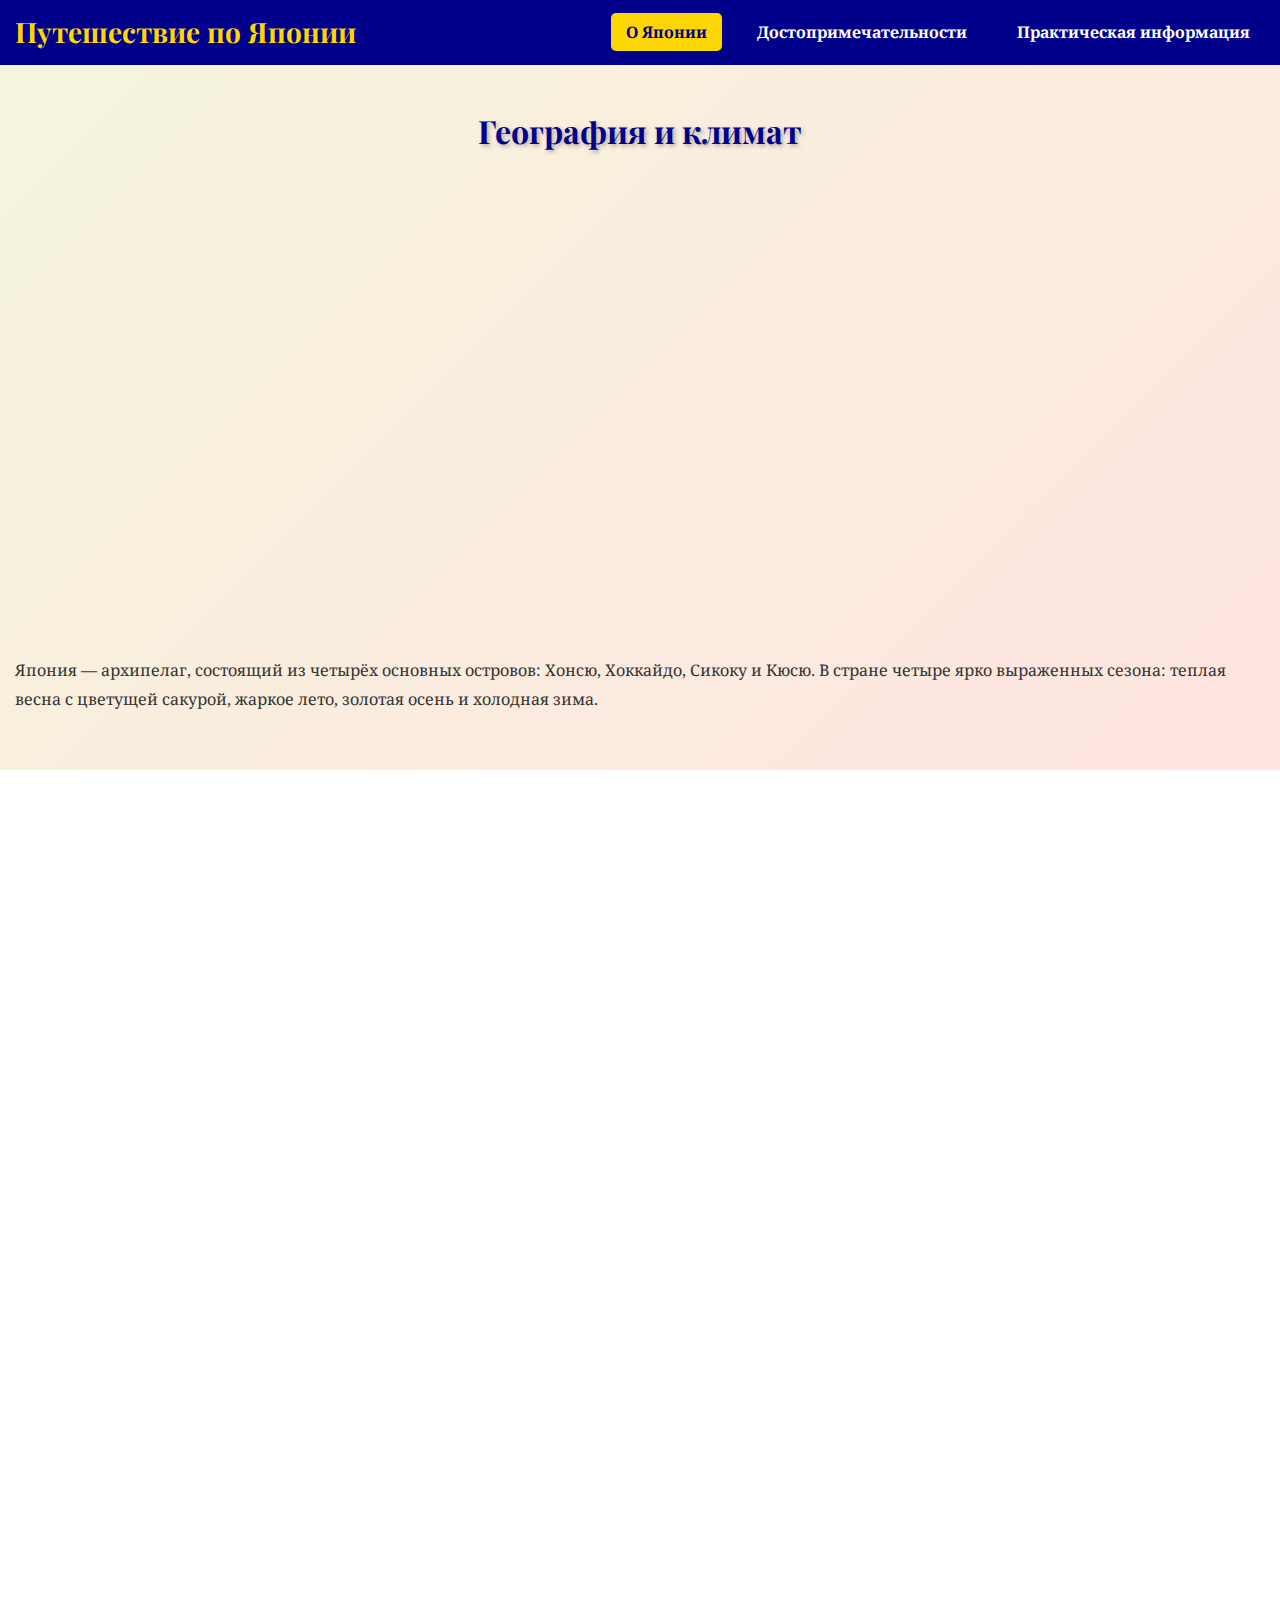
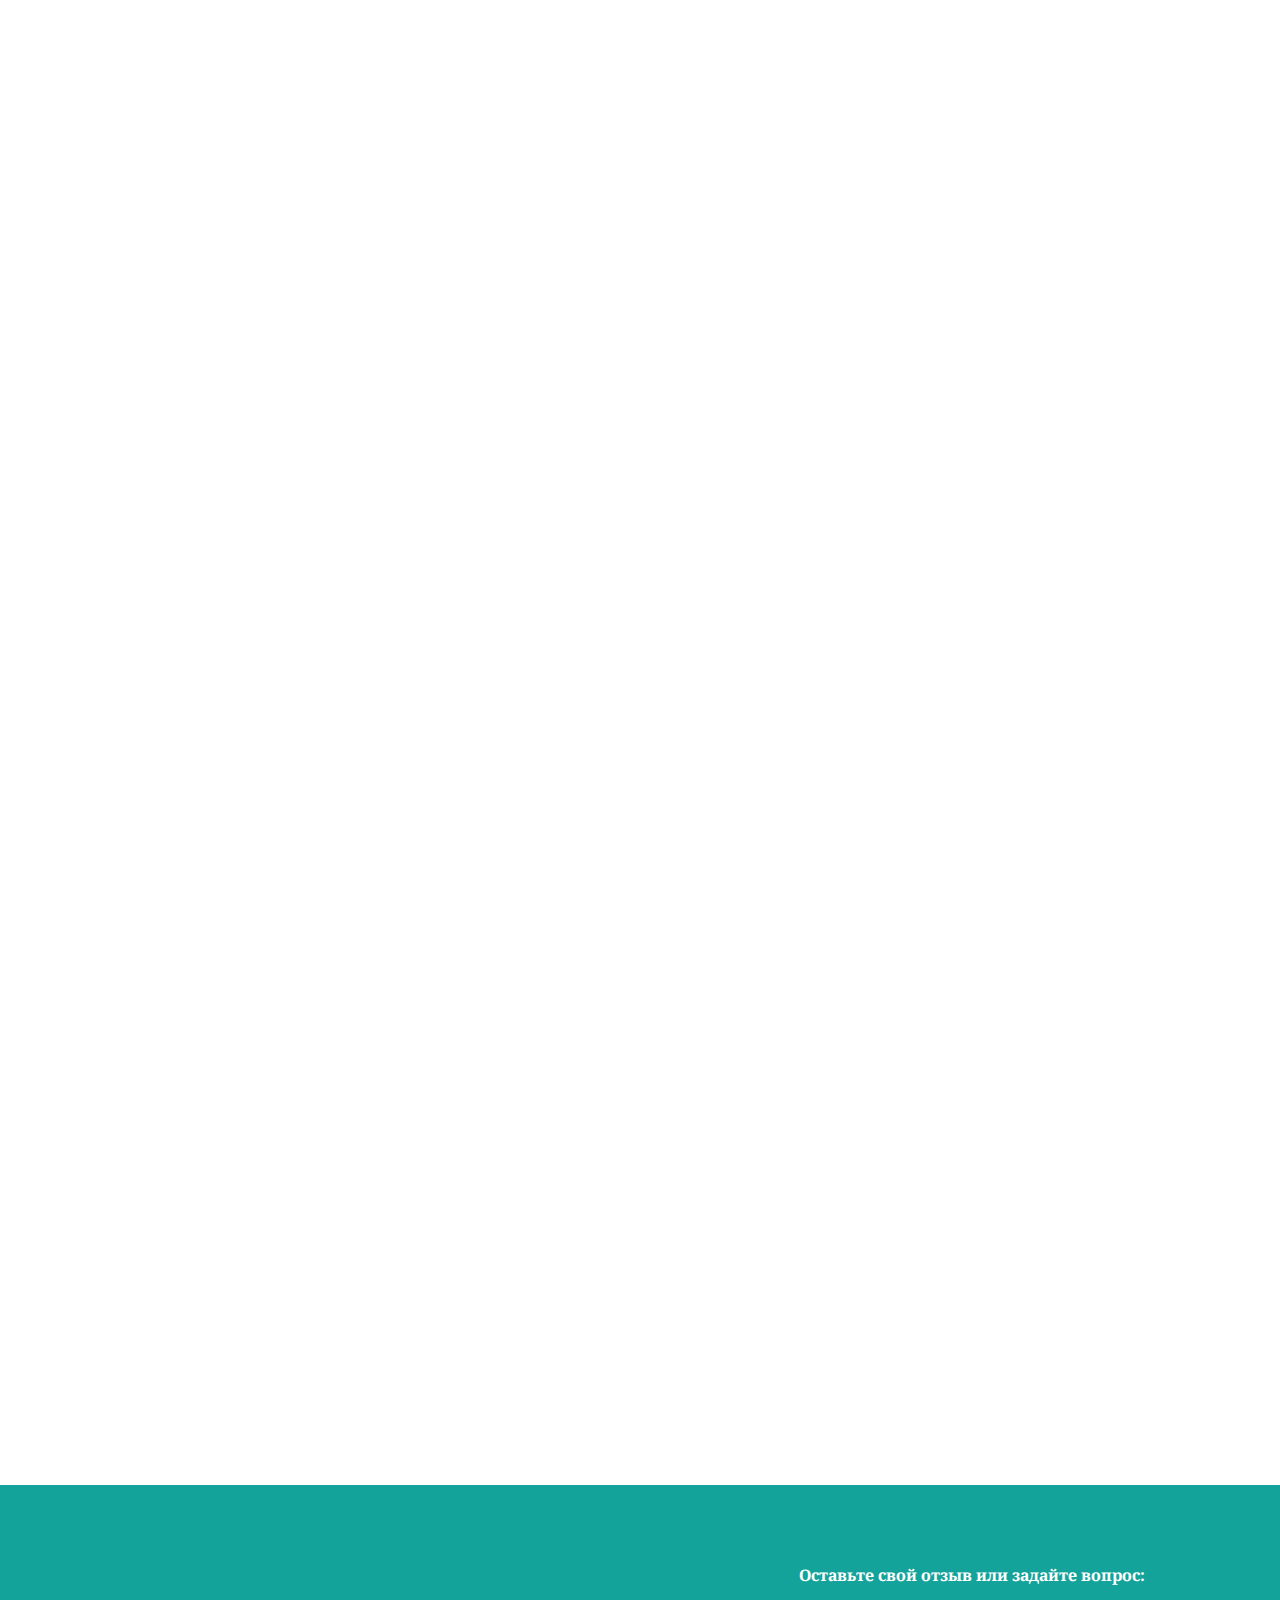
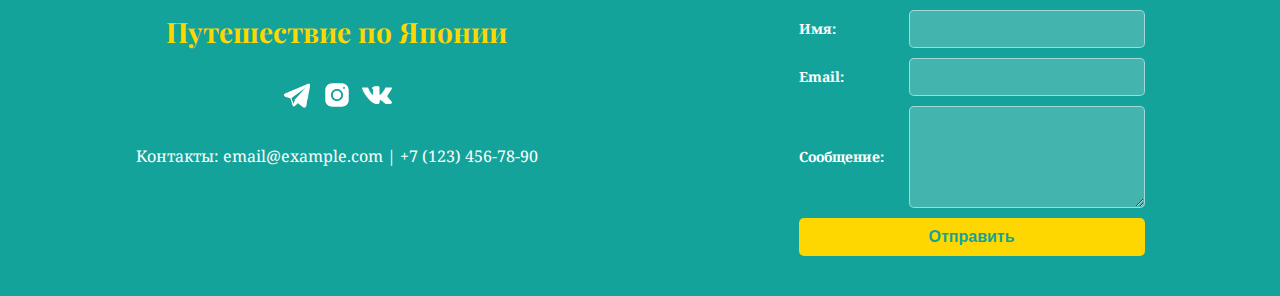
<file: index.html>
<!DOCTYPE html>
<html lang="ru">

<head>
    <meta charset="UTF-8">
    <meta name="viewport" content="width=device-width, initial-scale=1.0">
    <title>О Японии</title>
    <link
        href="https://fonts.googleapis.com/css2?family=Noto+Serif:wght@400;700&family=Playfair+Display:wght@400;700&display=swap"
        rel="stylesheet">
    <link rel="stylesheet" href="css/style.css">
</head>

<body>
    <!-- Header -->
    <header>
        <nav class="navbar">
            <div class="container">
                <div class="logo">Путешествие по Японии</div>
                <ul class="nav-links">
                    <li><a href="index.html" class="active">О Японии</a></li>
                    <li><a href="html/attractions.html">Достопримечательности</a></li>
                    <li><a href="html/practical.html">Практическая информация</a></li>
                </ul>
            </div>
        </nav>
    </header>

    <!-- Main Content -->
    <main>
        <!-- Блок 1: География и климат -->
        <section class="block geography">
            <div class="container">
                <h2>География и климат</h2>
                <div class="content">
                    <iframe
                        src="https://www.google.com/maps/embed?pb=!1m18!1m12!1m3!1d6475890.329472766!2d136.57097635546872!3d36.57506180000001!2m3!1f0!2f0!3f0!3m2!1i1024!2i768!4f13.1!3m3!1m2!1s0x34674e0fd77f192b%3A0xf54275d47c665244!2z0KPRgNCw0LrQvtC00LjQu9GM0L3QuNC5INC_0YDQvtC00LDQvdC40Y8!5e0!3m2!1sru!2sru!4v1698765432109!5m2!1sru!2sru"
                        width="100%" height="450" style="border:0;" allowfullscreen="" loading="lazy"
                        referrerpolicy="no-referrer-when-downgrade">
                    </iframe>
                    <p>Япония — архипелаг, состоящий из четырёх основных островов: Хонсю, Хоккайдо, Сикоку и Кюсю. В
                        стране четыре ярко выраженных сезона: теплая весна с цветущей сакурой, жаркое лето, золотая
                        осень и холодная зима.</p>
                </div>
            </div>
        </section>

        <!-- Блок 2: История -->
        <section class="block history">
            <div class="container">
                <h2>История</h2>
                <div class="history-list">
                    <div class="history-item">
                        <img src="img/рисовое поле.png" alt="Рисовое поле" class="mini-image">
                        <p>Начало рисового земледелия и формирования ранней японской культуры произошло более 2500 лет
                            назад.</p>
                    </div>
                    <div class="history-item">
                        <img src="img/храм в наре.jpg" alt="Храм в Наре" class="mini-image">
                        <p>Золотой век японской культуры начался, когда Киото стал столицей, и буддизм стал основной
                            религией.</p>
                    </div>
                    <div class="history-item">
                        <img src="img/замок эдо.png" alt="Замок Эдо" class="mini-image">
                        <p>Эпоха сёгуната Токугава (1603–1868) принесла время мира и стабильности, когда Япония
                            закрылась от внешнего мира.</p>
                    </div>
                    <div class="history-item">
                        <img src="img/модернизация.jpg" alt="Модернизация" class="mini-image">
                        <p>Период модернизации и индустриализации начался после Мейдзи-иссин (1868), когда Япония
                            открылась миру и стала современным государством.</p>
                    </div>
                </div>
            </div>
        </section>

        <!-- Блок 3: Традиции и обычаи -->
        <section class="block traditions">
            <div class="container">
                <h2>Традиции и обычаи</h2>
                <div class="traditions-list">
                    <div class="tradition-item">
                        <p>Как кланяться:</p>
                        <img src="img/кланятся.jpg" alt="Кланяться" class="icon">
                        <p>Кланяться нужно под разным углом в зависимости от уровня уважения: 15° для обычных ситуаций,
                            30° для официальных случаев и 45° для глубокого уважения.</p>
                    </div>
                    <div class="tradition-item">
                        <p>Как держать палочки:</p>
                        <img src="img/палочки.png" alt="Палочки" class="icon">
                        <p>Не крестите палочки на тарелке и не передавайте еду с палочек напрямую другому человеку.</p>
                    </div>
                    <div class="tradition-item">
                        <p>Правила поведения в транспорте:</p>
                        <img src="img/метро.jpg" alt="Метро" class="icon">
                        <p>В общественном транспорте нельзя говорить громко, есть или пить. Уступайте место пожилым,
                            беременным и людям с ограниченными возможностями.</p>
                    </div>
                </div>
                <p>В Японии важно соблюдать правила этикета. Например, кланяться при встрече, не есть на ходу и
                    использовать палочки для еды правильно. Уважение к окружающим — ключевой элемент культуры.</p>
            </div>
        </section>

        <!-- Блок культуры -->
        <section class="block culture">
            <div class="container">
                <h2>Культура</h2>
                <div class="culture-gallery">
                    <div class="culture-item">
                        <img src="img/икебана.png" alt="Икебана" class="culture-image">
                        <p>Икебана — традиционное искусство аранжировки цветов в Японии.</p>
                    </div>
                    <div class="culture-item">
                        <img src="img/каллиграфия.jpg" alt="Каллиграфия" class="culture-image">
                        <p>Каллиграфия — искусство красивого письма, которое ценится в японской культуре.</p>
                    </div>
                    <div class="culture-item">
                        <img src="img/гейши.jpg" alt="Гейши" class="culture-image">
                        <p>Гейши — мастера традиционных искусств, известные своим мастерством танца и музыки.</p>
                    </div>
                </div>
            </div>
        </section>

        <!-- Блок 5: Интересные факты -->
        <section class="block facts">
            <div class="container">
                <h2>Интересные факты</h2>
                <div class="facts-grid">
                    <div class="fact-item">
                        <img src="img/острова.png" alt="Острова" class="mini-image">
                        <p>Факт №1: В Японии более 6000 островов!</p>
                    </div>
                    <div class="fact-item">
                        <img src="img/автоматы.jpg" alt="Автомат с кофе" class="mini-image">
                        <p>Факт №2: Автоматы с горячим кофе работают круглосуточно.</p>
                    </div>
                    <div class="fact-item">
                        <img src="img/кавай.jpg" alt="Кавай" class="mini-image">
                        <p>Факт №3: Здесь существует культурное движение 'Кавай' (милота).</p>
                    </div>
                    <div class="fact-item">
                        <img src="img/часы.jpg" alt="Часы" class="mini-image">
                        <p>Факт №4: Японцы очень пунктуальны — опоздание считается серьезным нарушением.</p>
                    </div>
                </div>
            </div>
        </section>
    </main>

    <footer>
        <div class="container">
            <div class="footer-left">
                <div class="logo">Путешествие по Японии</div>
                <div class="social-icons">
                    <a href="#"><img src="img/telegram.png" alt="Telegram"></a>
                    <a href="#"><img src="img/instagram.svg" alt="Instagram"></a>
                    <a href="#"><img src="img/vk.png" alt="Vk"></a>
                </div>
                <p>Контакты: email@example.com | +7 (123) 456-78-90</p>
            </div>
            <div class="footer-right">
                <form class="contact-form" action="#" method="post">
                    <p>Оставьте свой отзыв или задайте вопрос:</p>
                    <div class="form-group">
                        <label for="name">Имя:</label>
                        <input type="text" id="name" name="name" required>
                    </div>
                    <div class="form-group">
                        <label for="email">Email:</label>
                        <input type="email" id="email" name="email" required>
                    </div>
                    <div class="form-group">
                        <label for="message">Сообщение:</label>
                        <textarea id="message" name="message" rows="5" required></textarea>
                    </div>
                    <button type="submit">Отправить</button>
                </form>
            </div>
        </div>
    </footer>

    <script>
        // Изменение стиля шапки при прокрутке
        window.addEventListener('scroll', () => {
            const navbar = document.querySelector('.navbar');
            if (window.scrollY > 50) {
                navbar.classList.add('scrolled');
            } else {
                navbar.classList.remove('scrolled');
            }
        });

        // Плавное появление блоков
        function checkBlocksVisibility() {
            const blocks = document.querySelectorAll('.block');
            blocks.forEach(block => {
                const rect = block.getBoundingClientRect();
                if (rect.top <= window.innerHeight * 0.8 && rect.bottom >= 0) {
                    block.classList.add('active');
                } else {
                    block.classList.remove('active');
                }
            });
        }

        window.addEventListener('scroll', checkBlocksVisibility);
        window.addEventListener('load', checkBlocksVisibility);
    </script>
</body>

</html>
</file>
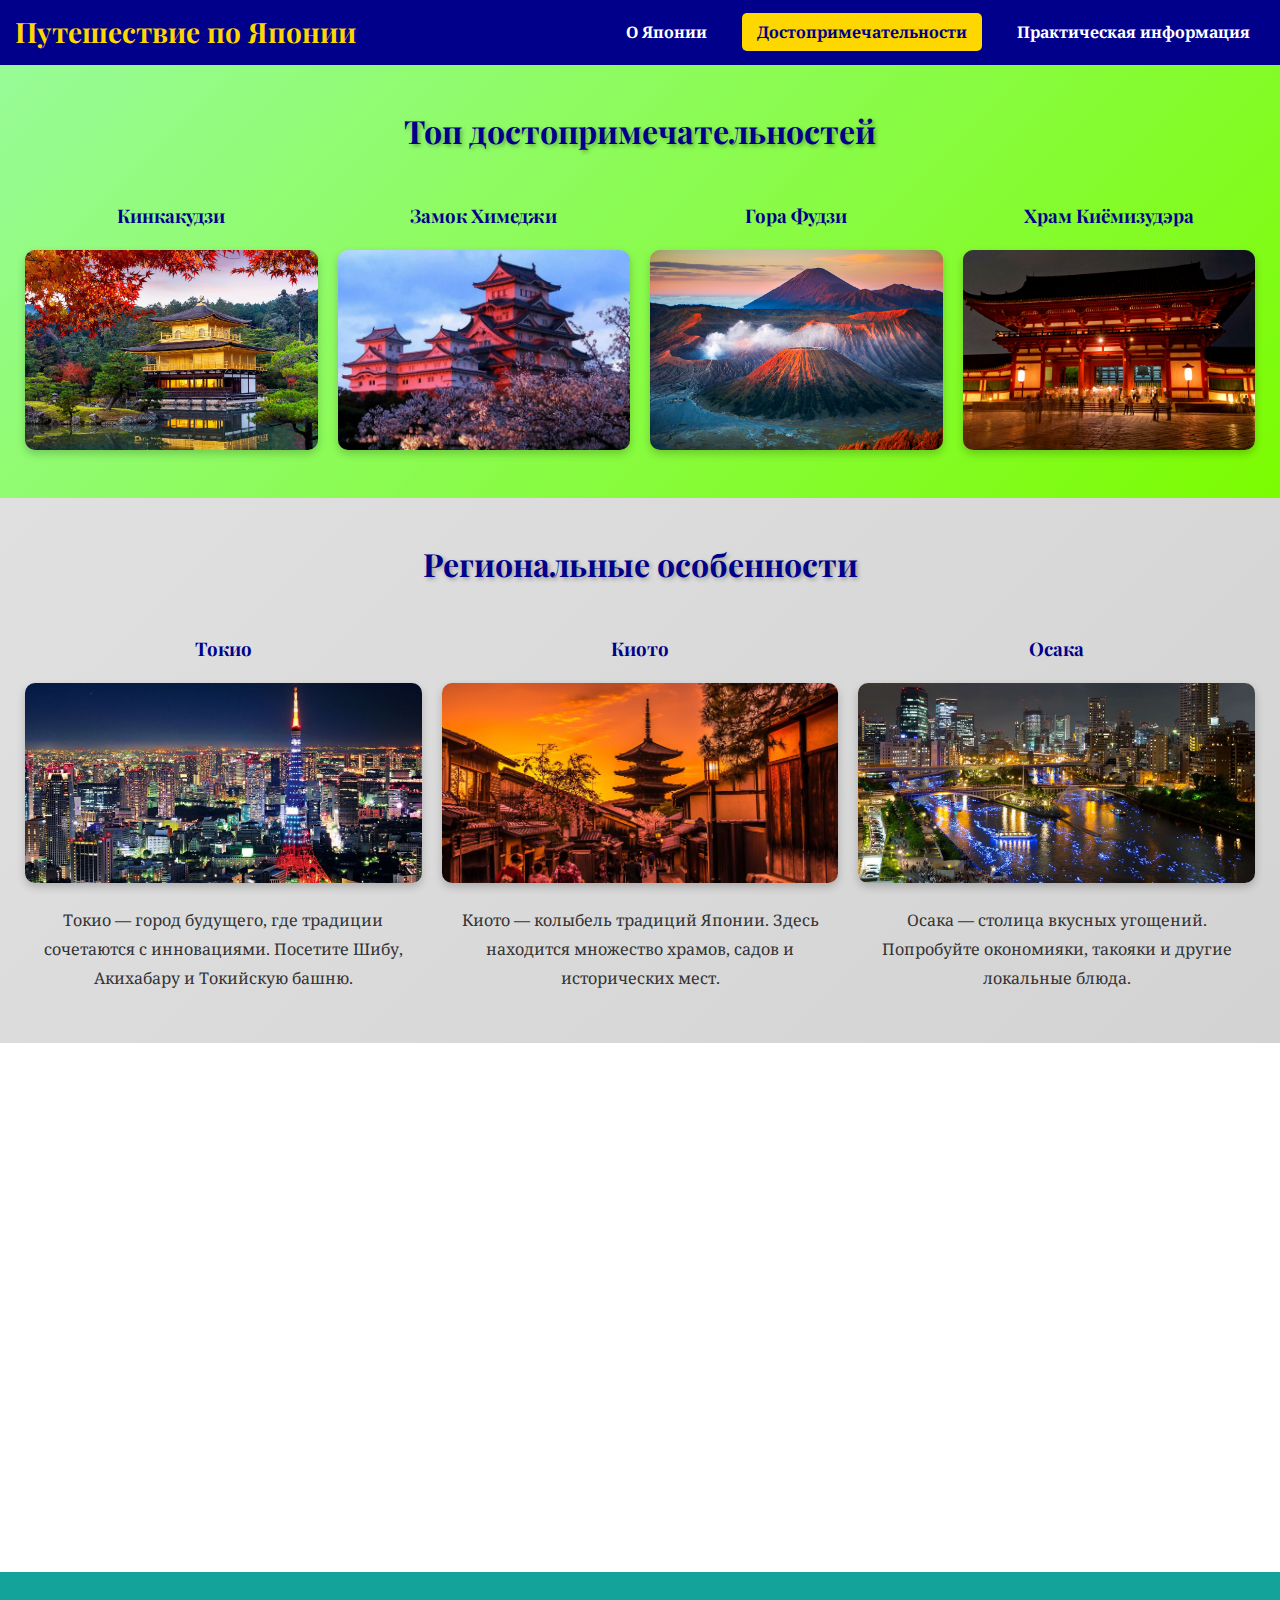
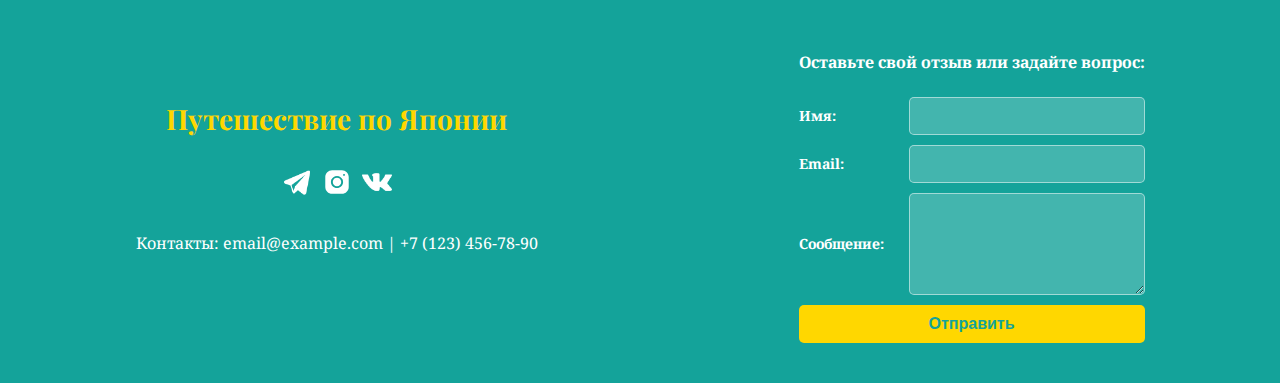
<file: html/attractions.html>
<!DOCTYPE html>
<html lang="ru">

<head>
    <meta charset="UTF-8">
    <meta name="viewport" content="width=device-width, initial-scale=1.0">
    <title>Достопримечательности</title>
    <link
        href="https://fonts.googleapis.com/css2?family=Noto+Serif:wght@400;700&family=Playfair+Display:wght@400;700&display=swap"
        rel="stylesheet">
    <link rel="stylesheet" href="../css/style.css">
</head>

<body>
    <!-- Header -->
    <header>
        <nav class="navbar">
            <div class="container">
                <div class="logo">Путешествие по Японии</div>
                <ul class="nav-links">
                    <li><a href="../index.html">О Японии</a></li>
                    <li><a href="attractions.html" class="active">Достопримечательности</a></li>
                    <li><a href="practical.html">Практическая информация</a></li>
                </ul>
            </div>
        </nav>
    </header>
    <!-- Main Content -->
    <main>
        <!-- Блок 1: Топ достопримечательностей -->
        <section class="block attractions">
            <div class="container">
                <h2>Топ достопримечательностей</h2>
                <div class="top-attractions">
                    <!-- Элемент 1 -->
                    <div class="attraction-item">
                        <h3>Кинкакудзи</h3>
                        <img src="../img/кинкакудзи.jpg" alt="Кинкакудзи" class="attraction-img">
                    </div>
                    <!-- Элемент 2 -->
                    <div class="attraction-item">
                        <h3>Замок Химеджи</h3>
                        <img src="../img/замок химеджи.png" alt="Замок Химеджи" class="attraction-img">
                    </div>
                    <!-- Элемент 3 -->
                    <div class="attraction-item">
                        <h3>Гора Фудзи</h3>
                        <img src="../img/гора фудзи.jpg" alt="Гора Фудзи" class="attraction-img">
                    </div>
                    <!-- Элемент 4 -->
                    <div class="attraction-item">
                        <h3>Храм Киёмизудэра</h3>
                        <img src="../img/храм киёмизудэра.jpg" alt="Храм Киёмизудэра" class="attraction-img">
                    </div>
                </div>
            </div>
        </section>
        <!-- Блок 2: Региональные особенности -->
        <section class="block regions">
            <div class="container">
                <h2>Региональные особенности</h2>
                <div class="regions-list">
                    <div class="region">
                        <h3>Токио</h3>
                        <img src="../img/токио.jpg" alt="Токио" class="mini-image">
                        <p>Токио — город будущего, где традиции сочетаются с инновациями. Посетите Шибу, Акихабару и
                            Токийскую башню.</p>
                    </div>
                    <div class="region">
                        <h3>Киото</h3>
                        <img src="../img/киото.jpg" alt="Киото" class="mini-image">
                        <p>Киото — колыбель традиций Японии. Здесь находится множество храмов, садов и исторических
                            мест.</p>
                    </div>
                    <div class="region">
                        <h3>Осака</h3>
                        <img src="../img/осака.jpg" alt="Осака" class="mini-image">
                        <p>Осака — столица вкусных угощений. Попробуйте окономияки, такояки и другие локальные блюда.
                        </p>
                    </div>
                </div>
            </div>
        </section>
        <!-- Блок 3: Фестивали и праздники -->
        <section class="block festivals">
            <div class="container">
                <h2>Фестивали и праздники</h2>
                <div class="festivals-list">
                    <div class="fest-item">
                        <h3>Сакурный сезон</h3>
                        <img src="../img/сакура.jpg" alt="Сакура" class="mini-image">
                        Цветение вишни в конце марта — начале апреля. Это одно из самых красивых зрелищ в Японии.
                    </div>
                    <div class="fest-item">
                        <h3>Гион Матсури</h3>
                        <img src="../img/гион матсури.png" alt="Гион Матсури" class="mini-image">
                        Фестиваль в Киото, проходящий в июле. Главной его особенностью являются огромные фонари и
                        парады.
                    </div>
                    <div class="fest-item">
                        <h3>Новый год</h3>
                        <img src="../img/новый год.jpg" alt="Новый год" class="mini-image">
                        Традиционные обряды и посещение храмов. Люди встречают Новый год в кругу семьи.
                    </div>
                </div>
            </div>
        </section>
   
    </main>
    <!-- Footer -->
    <footer>
        <div class="container">
            <!-- Левая часть подвала -->
            <div class="footer-left">
                <div class="logo">Путешествие по Японии</div>
                <div class="social-icons">
                    <a href="#"><img src="../img/telegram.png" alt="Telegram"></a>
                    <a href="#"><img src="../img/instagram.svg" alt="Instagram"></a>
                    <a href="#"><img src="../img/vk.png" alt="Vk"></a>
                </div>
                <p>Контакты: email@example.com | +7 (123) 456-78-90</p>
            </div>

            <!-- Правая часть подвала -->
            <div class="footer-right">
                <form class="contact-form" action="#" method="post">
                    <p>Оставьте свой отзыв или задайте вопрос:</p>
                    <div class="form-group">
                        <label for="name">Имя:</label>
                        <input type="text" id="name" name="name" required>
                    </div>
                    <div class="form-group">
                        <label for="email">Email:</label>
                        <input type="email" id="email" name="email" required>
                    </div>
                    <div class="form-group">
                        <label for="message">Сообщение:</label>
                        <textarea id="message" name="message" rows="5" required></textarea>
                    </div>
                    <button type="submit">Отправить</button>
                </form>
            </div>
        </div>
    </footer>

    <!-- JavaScript -->
    <script>
        // Изменение стиля шапки при прокрутке
        window.addEventListener('scroll', () => {
            const navbar = document.querySelector('.navbar');
            if (window.scrollY > 50) {
                navbar.classList.add('scrolled');
            } else {
                navbar.classList.remove('scrolled');
            }
        });

        // Плавное появление блоков
        function checkBlocksVisibility() {
            const blocks = document.querySelectorAll('.block');

            blocks.forEach(block => {
                const rect = block.getBoundingClientRect();

                if (rect.top <= window.innerHeight * 0.8 && rect.bottom >= 0) {
                    block.classList.add('active');
                } else {
                    block.classList.remove('active');
                }
            });
        }

        window.addEventListener('scroll', checkBlocksVisibility);
        window.addEventListener('load', checkBlocksVisibility);
    </script>
</body>

</html>
</file>
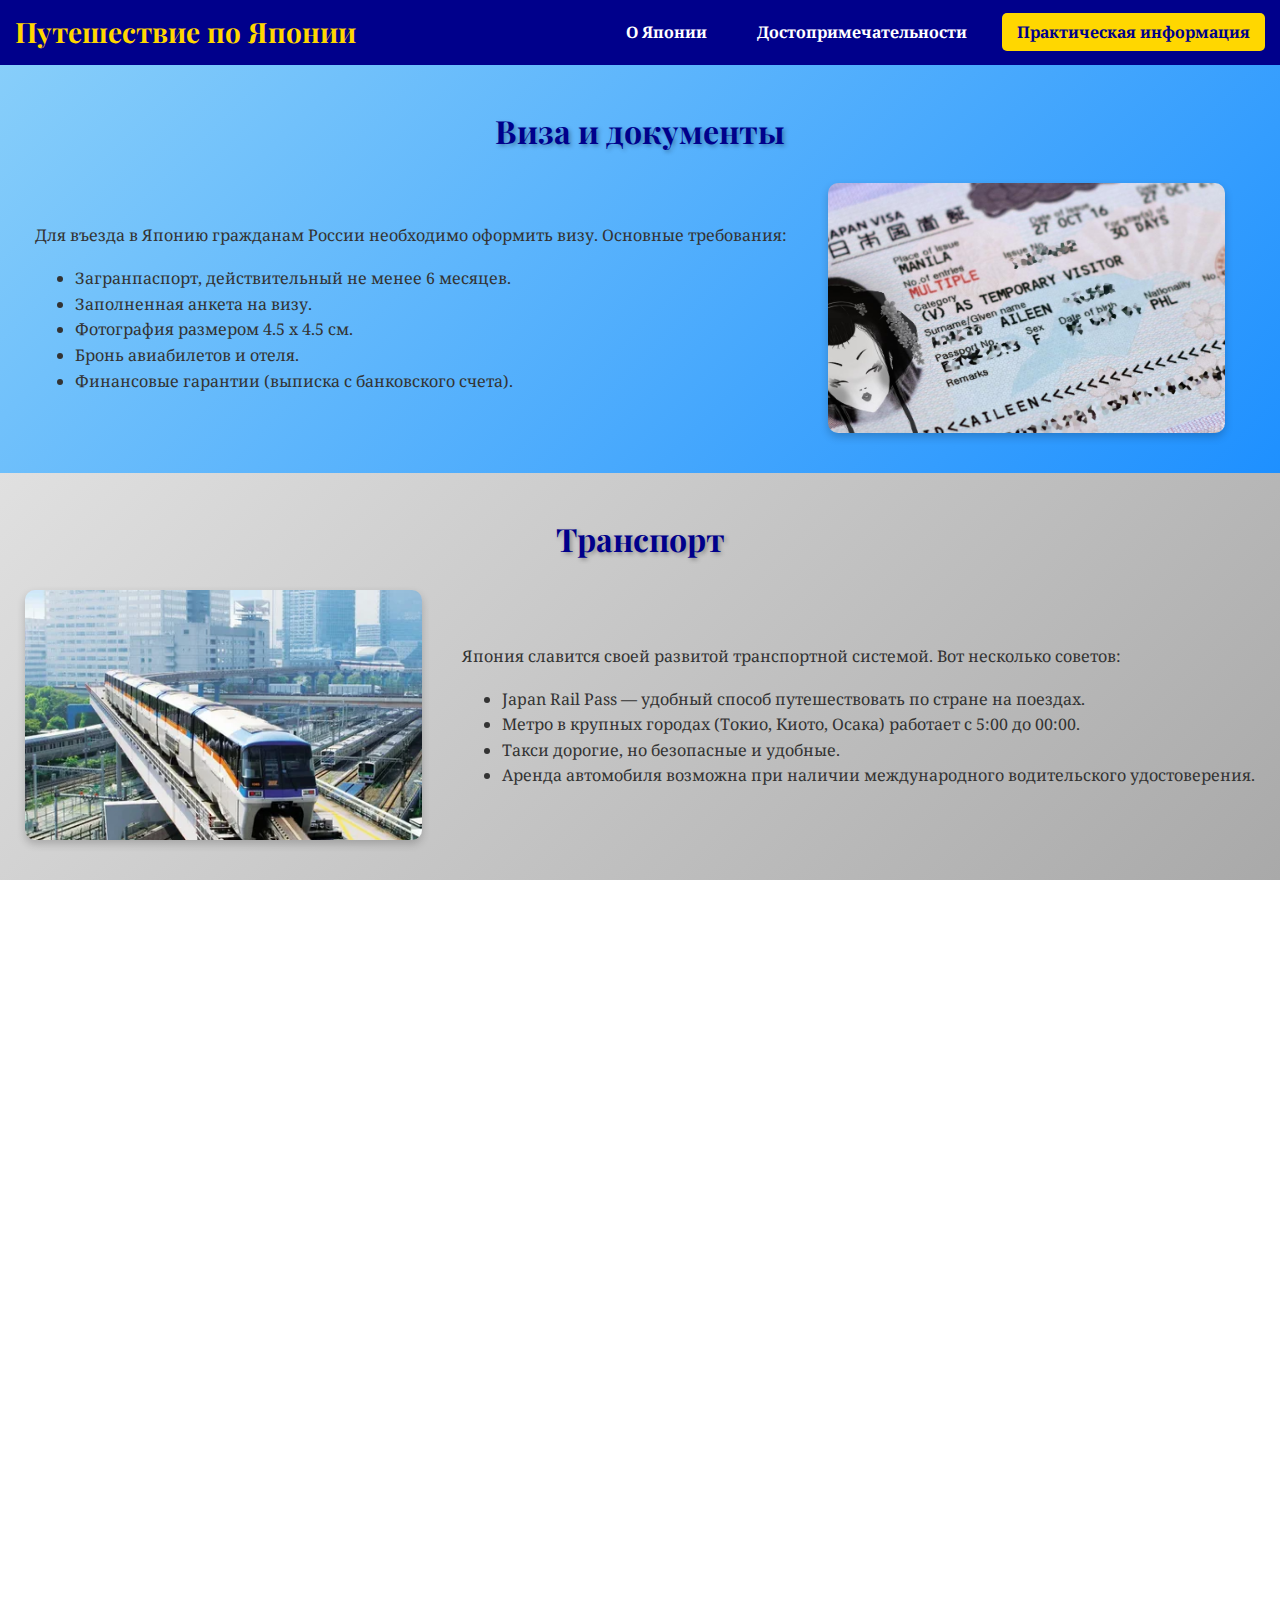
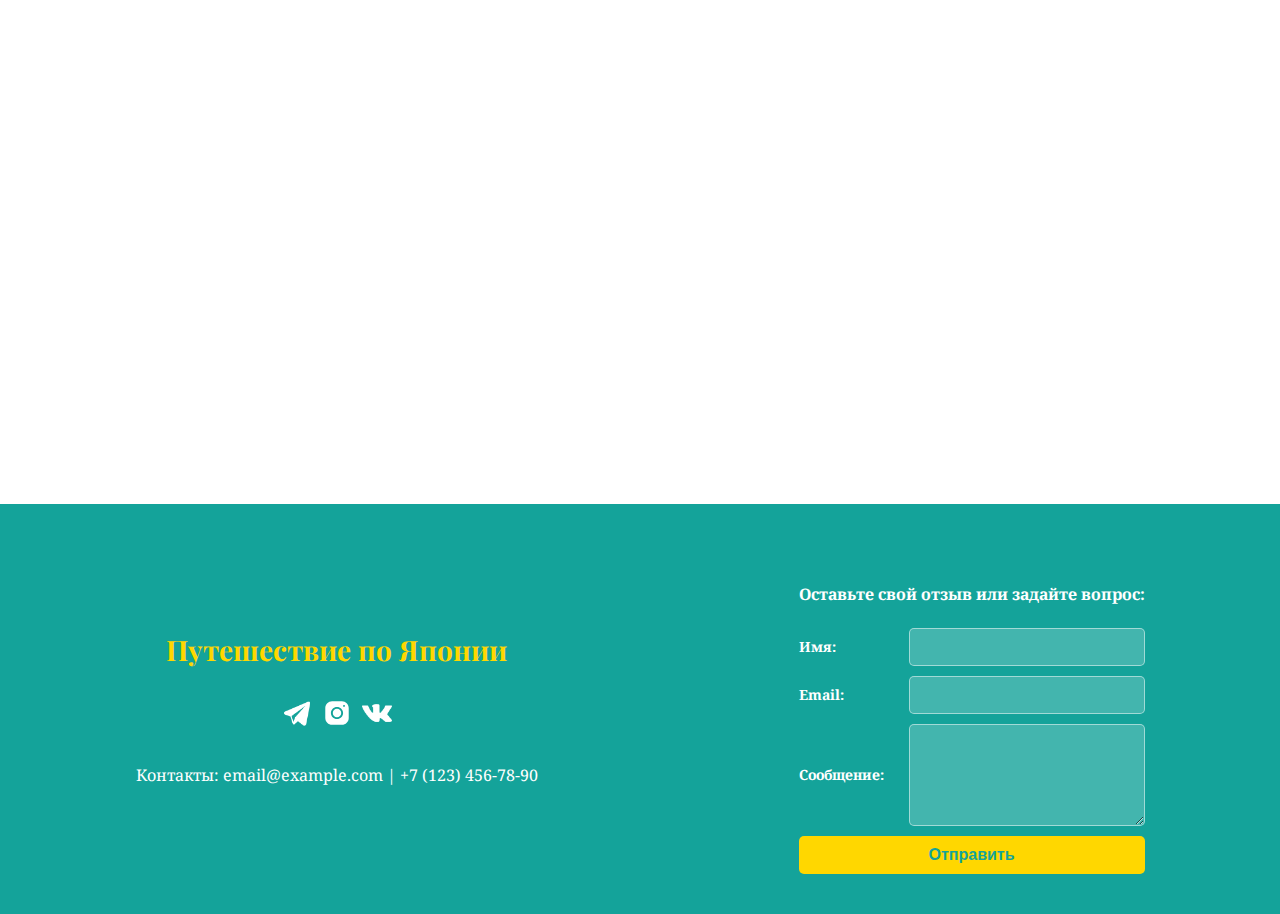
<file: html/practical.html>
<!DOCTYPE html>
<html lang="ru">
<head>
    <meta charset="UTF-8">
    <meta name="viewport" content="width=device-width, initial-scale=1.0">
    <title>Практическая информация</title>
    <link href="https://fonts.googleapis.com/css2?family=Noto+Serif:wght@400;700&family=Playfair+Display:wght@400;700&display=swap" rel="stylesheet">
    <link rel="stylesheet" href="../css/style.css">
</head>
<body>
    <!-- Header -->
    <header>
        <nav class="navbar">
            <div class="container">
                <div class="logo">Путешествие по Японии</div>
                <ul class="nav-links">
                    <li><a href="../index.html">О Японии</a></li>
                    <li><a href="attractions.html">Достопримечательности</a></li>
                    <li><a href="practical.html" class="active">Практическая информация</a></li>
                </ul>
            </div>
        </nav>
    </header>

    <!-- Main Content -->
    <main>
        <!-- Блок 1: Виза и документы -->
        <section class="block visas">
            <div class="container">
                <h2>Виза и документы</h2>
                <div class="content-with-image">
                    <div class="text-content">
                        <p>
                            Для въезда в Японию гражданам России необходимо оформить визу. Основные требования:
                        </p>
                        <ul>
                            <li>Загранпаспорт, действительный не менее 6 месяцев.</li>
                            <li>Заполненная анкета на визу.</li>
                            <li>Фотография размером 4.5 x 4.5 см.</li>
                            <li>Бронь авиабилетов и отеля.</li>
                            <li>Финансовые гарантии (выписка с банковского счета).</li>
                        </ul>
                    </div>
                    <img src="../img/виза.jpg" alt="Виза" class="mini-image">
                </div>
            </div>
        </section>

        <!-- Блок 2: Транспорт -->
        <section class="block travel">
            <div class="container">
                <h2>Транспорт</h2>
                <div class="content-with-image">
                    <img src="../img/transport.jpg" alt="Транспорт" class="mini-image">
                    <div class="text-content">
                        <p>
                            Япония славится своей развитой транспортной системой. Вот несколько советов:
                        </p>
                        <ul>
                            <li>Japan Rail Pass — удобный способ путешествовать по стране на поездах.</li>
                            <li>Метро в крупных городах (Токио, Киото, Осака) работает с 5:00 до 00:00.</li>
                            <li>Такси дорогие, но безопасные и удобные.</li>
                            <li>Аренда автомобиля возможна при наличии международного водительского удостоверения.</li>
                        </ul>
                    </div>
                </div>
            </div>
        </section>

        <!-- Блок 3: Бюджет -->
        <section class="block budget">
            <div class="container">
                <h2>Бюджет</h2>
                <div class="content-with-image">
                    <div class="text-content">
                        <p>
                            Стоимость путешествия зависит от ваших предпочтений. Примерные расходы:
                        </p>
                        <ul>
                            <li>Проживание в хостеле: 2000–4000 иен за ночь.</li>
                            <li>Проживание в отеле: 8000–15000 иен за ночь.</li>
                            <li>Еда в недорогих кафе: 1000–2000 иен за обед.</li>
                            <li>Japan Rail Pass: около 29000 иен за 7 дней.</li>
                        </ul>
                    </div>
                    <img src="../img/купюры.jpg" alt="Купюры" class="mini-image">
                </div>
            </div>
        </section>

        <!-- Блок 4: Полезные фразы -->
        <section class="block phrases">
            <div class="container">
                <h2>Полезные фразы</h2>
                <div class="content-with-image">
                    <img src="../img/вежливость.jpg" alt="Фразы" class="mini-image">
                    <div class="text-content">
                        <p>
                            Вот несколько базовых японских фраз, которые могут пригодиться:
                        </p>
                        <ul>
                            <li><strong>こんにちは (Konnichiwa)</strong> — Здравствуйте.</li>
                            <li><strong>ありがとう (Arigatou)</strong> — Спасибо.</li>
                            <li><strong>すみません (Sumimasen)</strong> — Извините / Простите.</li>
                            <li><strong>おねがいします (Onegaishimasu)</strong> — Пожалуйста.</li>
                            <li><strong>さようなら (Sayounara)</strong> — До свидания.</li>
                        </ul>
                    </div>
                </div>
            </div>
        </section>

        <!-- Блок 5: Безопасность -->
        <section class="block safety">
            <div class="container">
                <h2>Безопасность</h2>
                <div class="content-with-image">
                    <div class="text-content">
                        <p>
                            Япония считается одной из самых безопасных стран мира. Однако помните:
                        </p>
                        <ul>
                            <li>Не оставляйте вещи без присмотра в общественных местах.</li>
                            <li>Соблюдайте правила дорожного движения.</li>
                            <li>В случае чрезвычайной ситуации звоните по номеру 110 (полиция) или 119 (скорая помощь).</li>
                            <li>Избегайте районов с высоким уровнем сейсмической активности.</li>
                        </ul>
                    </div>
                    <img src="../img\опасность.png" alt="Безопасность" class="mini-image">
                </div>
            </div>
        </section>
    </main>

    <!-- Footer -->
    <footer>
        <div class="container">
            <!-- Левая часть подвала -->
            <div class="footer-left">
                <div class="logo">Путешествие по Японии</div>
                <div class="social-icons">
                    <a href="#"><img src="../img/telegram.png" alt="Telegram"></a>
                    <a href="#"><img src="../img/instagram.svg" alt="Instagram"></a>
                    <a href="#"><img src="../img/vk.png" alt="Vk"></a>
                </div>
                <p>Контакты: email@example.com | +7 (123) 456-78-90</p>
            </div>
            <!-- Правая часть подвала -->
            <div class="footer-right">
                <form class="contact-form" action="#" method="post">
                    <p>Оставьте свой отзыв или задайте вопрос:</p>
                    <div class="form-group">
                        <label for="name">Имя:</label>
                        <input type="text" id="name" name="name" required>
                    </div>
                    <div class="form-group">
                        <label for="email">Email:</label>
                        <input type="email" id="email" name="email" required>
                    </div>
                    <div class="form-group">
                        <label for="message">Сообщение:</label>
                        <textarea id="message" name="message" rows="5" required></textarea>
                    </div>
                    <button type="submit">Отправить</button>
                </form>
            </div>
        </div>
    </footer>

    <!-- JavaScript -->
    <script>
        // Изменение стиля шапки при прокрутке
        window.addEventListener('scroll', () => {
            const navbar = document.querySelector('.navbar');
            if (window.scrollY > 50) {
                navbar.classList.add('scrolled');
            } else {
                navbar.classList.remove('scrolled');
            }
        });

        // Плавное появление блоков
        function checkBlocksVisibility() {
            const blocks = document.querySelectorAll('.block');
            blocks.forEach(block => {
                const rect = block.getBoundingClientRect();
                if (rect.top <= window.innerHeight * 0.8 && rect.bottom >= 0) {
                    block.classList.add('active');
                } else {
                    block.classList.remove('active');
                }
            });
        }

        window.addEventListener('scroll', checkBlocksVisibility);
        window.addEventListener('load', checkBlocksVisibility);
    </script>
</body>
</html>
</file>
<file: css/style.css>
body {
    font-family: 'Noto Serif', serif;
    margin: 0;
    padding: 0;
    line-height: 1.6;
    color: #333;
}
h1,
h2,
h3 {
    font-family: 'Playfair Display', serif;
    font-weight: 700;
    color: #00008B;
}
.container {
    max-width: 1400px;
    margin: 0 auto;
    padding: 0 15px;
}
.navbar {
    background-color: #00008B;
    color: white;
    padding: 10px 0;
    position: fixed;
    width: 100%;
    top: 0;
    z-index: 1000;
    transition: background-color 0.3s ease, box-shadow 0.3s ease;
}
.navbar.scrolled {
    background-color: #14a39a;
    box-shadow: 0 4px 8px rgba(0, 0, 0, 0.2);
}
.navbar .container {
    max-width: 1400px;
    margin: 0 auto;
    padding: 0 15px;
    display: flex;
    justify-content: space-between;
    align-items: center;
}
.logo {
    font-size: 28px;
    font-family: 'Playfair Display', serif;
    font-weight: 700;
    color: #FFD700;
    transition: transform 0.3s ease;
}
.logo:hover {
    transform: scale(1.1);
}
.nav-links {
    list-style: none;
    display: flex;
    gap: 20px;
    margin: 0;
    padding: 0;
}
.nav-links li a {
    color: white;
    text-decoration: none;
    font-family: 'Noto Serif', serif;
    font-weight: 700;
    transition: background-color 0.3s ease, color 0.3s ease;
    padding: 8px 15px;
    border-radius: 5px;
    white-space: nowrap;
}
.nav-links li a:hover {
    background-color: #FFD700;
    color: #00008B;
}
.nav-links li a.active {
    background-color: #FFD700;
    color: #00008B;
}
.block {
    padding: 40px 0;
    opacity: 0;
    transform: translateY(50px);
    transition: opacity 0.8s ease, transform 0.8s ease;
}
.block.active {
    opacity: 1;
    transform: translateY(0);
}
.geography {
    background: linear-gradient(135deg, #F5F5DC, #FFE4E1);
    margin-top: 65px;
}
.history {
    background: linear-gradient(135deg, #D3D3D3, #E0E0E0);
}
.traditions {
    background: linear-gradient(135deg, #FFFFFF, #F0F8FF);
}
.culture {
    background: linear-gradient(135deg, #FFFAF0, #FFF0F5);
}
.facts {
    background: linear-gradient(135deg, #ADD8E6, #87CEEB);
}
.attractions {
    background: linear-gradient(135deg, #98FB98, #7CFC00);
    margin-top: 65px;
}
.regions {
    background: linear-gradient(135deg, #E0E0E0, #D3D3D3);
}
.festivals {
    background: linear-gradient(135deg, #FFC0CB, #FF69B4);
}
.tips {
    background: linear-gradient(135deg, #DEB887, #CD853F);
}
.visas {
    background: linear-gradient(135deg, #87CEFA, #1E90FF);
    margin-top: 65px;
}
.travel {
    background: linear-gradient(135deg, #E0E0E0, #A9A9A9);
}
.budget {
    background: linear-gradient(135deg, #98FB98, #32CD32);
}
.phrases {
    background: linear-gradient(135deg, #FFE4E1, #FF6347);
}
.safety {
    background: linear-gradient(135deg, #DEB887, #FFD700);
}
h2 {
    margin-top: 0;
    text-align: center;
    font-size: 32px;
    text-shadow: 2px 2px 4px rgba(0, 0, 0, 0.3);
}
p {
    font-size: 16px;
    line-height: 1.8;
    color: #333;
}
.full-width {
    width: 100%;
    margin-bottom: 20px;
    border-radius: 10px;
    box-shadow: 0 4px 8px rgba(0, 0, 0, 0.2);
}
.mini-image {
    width: 300px;
    height: 200px;
    margin-right: 20px;
    border-radius: 10px;
    box-shadow: 0 4px 8px rgba(0, 0, 0, 0.2);
    object-fit: cover;
    transition: transform 0.3s ease;
}
.mini-image:hover {
    transform: scale(1.1);
}
.icon {
    width: 200px;
    height: 200px;
    border-radius: 10px;
    box-shadow: 0 4px 8px rgba(0, 0, 0, 0.2);
    object-fit: cover;
    transition: transform 0.3s ease;
}
.icon:hover {
    transform: scale(1.1);
}
/* блоке Культура */
.culture-gallery {
    display: flex;
    flex-wrap: wrap;
    justify-content: center;
    gap: 20px;
}
.culture-item {
    flex-basis: calc(33.33% - 20px);
    box-sizing: border-box;
    text-align: center;
    padding: 10px;

}
.culture-image {
    width: 100%;
    height: 300px;
    object-fit: cover;
    border-radius: 10px;
    margin-bottom: 10px;
    box-shadow: 0 4px 8px rgba(0, 0, 0, 0.2);
    border-radius: 10px;
    transition: transform 0.3s ease;
}
.culture-item p {
    font-size: 16px;
    line-height: 1.6;
    color: #333;
}
.culture-image:hover {
    transform: scale(1.1);
}
/* Блок "Интересные факты" */
.facts-grid {
    display: flex;
    justify-content: space-between;
    gap: 20px;
}
.fact-item {
    flex-basis: calc(25% - 20px);
    text-align: center;
    box-sizing: border-box;
}
.fact-item img {
    width: 100%;
    height: 200px;
    border-radius: 10px;
    box-shadow: 0 4px 8px rgba(0, 0, 0, 0.2);
    object-fit: cover;
    transition: transform 0.3s ease;
}
.fact-item img:hover {
    transform: scale(1.1);
}
.fact-item p {
    font-size: 14px;
    margin-top: 10px;
    color: #333;
}
/* History List */
.history-list {
    display: flex;
    flex-wrap: wrap;
    gap: 20px;
    justify-content: center;
}
.history-item {
    flex-basis: calc(25% - 20px);
    box-sizing: border-box;
    position: relative;
}
.history-item img {
    width: 100%;
    height: 200px;
    border-radius: 10px;
    box-shadow: 0 4px 8px rgba(0, 0, 0, 0.2);
    object-fit: cover;
    transition: transform 0.3s ease;
}
.history-item img:hover {
    transform: scale(1.1);
}
.history-item p {
    font-size: 16px;
    margin-top: 10px;
    text-align: center;
}
/* Traditions List */
.traditions-list {
    display: flex;
    flex-wrap: wrap;
    gap: 20px;
    justify-content: center;
}
.tradition-item {
    flex-basis: calc(33.33% - 20px);
    box-sizing: border-box;
    position: relative;
    text-align: center;
}
.tradition-item p {
    font-size: 16px;
    margin-bottom: 10px;
}
.tradition-item img {
    width: 100%;
    height: 260px;
    border-radius: 10px;
    box-shadow: 0 4px 8px rgba
}
.tradition-item img:hover {
    transform: scale(1.1);
}
/* Топ достопримечательностей */
.top-attractions {
    display: flex;
    justify-content: space-around;
    margin-top: 20px;
}

.attraction-item {
    text-align: center;
    flex-basis: calc(25% - 20px);
}

.attraction-img {
    width: 100%;
    height: 200px;
    border-radius: 10px;
    box-shadow: 0 4px 8px rgba(0, 0, 0, 0.2);
    object-fit: cover;
    transition: transform 0.3s ease;
}

.attraction-img:hover {
    transform: scale(1.1);
}

/* Региональные особенности */
.regions-list {
    display: flex;
    flex-wrap: wrap;
    gap: 20px;
    justify-content: center;
}
.region {
    flex-basis: calc(33.33% - 20px);
    box-sizing: border-box;
    position: relative;
    text-align: center;
}
.region p {
    font-size: 16px;
    margin-bottom: 10px;
}
.region img {
    width: 100%;
    height: 200px;
    border-radius: 10px;
    box-shadow: 0 4px 8px rgba(0, 0, 0, 0.2);
    object-fit: cover;
    transition: transform 0.3s ease;
}
.region img:hover {
    transform: scale(1.1);
}
.festivals-list {
    display: flex;
    flex-wrap: wrap;
    gap: 20px;
    justify-content: center;
}
.fest-item {
    flex-basis: calc(33.33% - 20px);
    /* Рассчитываем гибкую основу с учётом промежутков */
    box-sizing: border-box;
    position: relative;
    text-align: center;
}
.fest-item p {
    font-size: 16px;
    margin-bottom: 10px;
}
.fest-item img {
    width: 100%;
    height: 220px;
    border-radius: 10px;
    box-shadow: 0 4px 8px rgba(0, 0, 0, 0.2);
    object-fit: cover;
    transition: transform 0.3s ease;
}
.fest-item img:hover {
    transform: scale(1.1);
}
/* Практическая информация */
.content-with-image {
    display: flex;
    align-items: center;
    justify-content: space-around;
}
.content-with-image img {
    width: calc(33.33% - 20px);
    height: 250px;
    border-radius: 10px;
    box-shadow: 0 4px 8px rgba(0, 0, 0, 0.2);
    object-fit: cover;
    transition: transform 0.3s ease;
}
footer {
    background-color: #14a39a;
    color: #FFFFFF;
    padding: 40px 0;
}
footer .container {
    display: flex;
    justify-content: space-around;
    align-items: center;
    flex-wrap: wrap;
    gap: 20px;
}
.footer-left {
    display: flex;
    flex-direction: column;
    align-items: center;
    gap: 15px;
}
.footer-right {
    display: flex;
    flex-direction: column;
    align-items: center;
    gap: 15px;
}
.social-icons {
    list-style: none;
    display: flex;
    justify-content: center;
    gap: 10px;
    margin-top: 10px;
    margin-bottom: 10px;
}
.social-icons img {
    width: 30px;
    height: 30px;
    transition: transform 0.3s ease, filter 0.3s ease;
}
.social-icons img:hover {
    transform: scale(1.2);
}
.contact-form {
    margin-top: 20px;
    display: flex;
    flex-direction: column;
    align-items: center;
    gap: 10px;
    width: 100%;
    max-width: 500px;
}
.contact-form p {
    font-size: 16px;
    color: #FFFFFF;
    font-weight: 700;
    text-align: center;
    margin-bottom: 10px;
}
.form-group {
    display: flex;
    align-items: center;
    width: 100%;
    gap: 10px;
}
.form-group label {
    font-size: 14px;
    color: #FFFFFF;
    font-weight: 700;
    width: 100px;
}
.form-group input,
.form-group textarea {
    flex-grow: 1;
    padding: 10px;
    border: 1px solid rgba(255, 255, 255, 0.5);
    border-radius: 5px;
    font-size: 14px;
    background-color: rgba(255, 255, 255, 0.2);
    color: #FFFFFF;
}
.contact-form button {
    padding: 10px 20px;
    background-color: #FFD700;
    color: #14a39a;
    border: none;
    border-radius: 5px;
    font-size: 16px;
    font-weight: 700;
    cursor: pointer;
    transition: background-color 0.3s ease;
    width: 100%;
}
.contact-form button:hover {
    background-color: #FFA500;
    color: #FFFFFF;
}
.footer-left p {
    font-size: 16px;
    color: #FFFFFF;
    margin: 0;
}
@media screen and (max-width: 992px) {
    .container {
        max-width: 900px;
    }
    .navbar .container {
        flex-direction: column;
        align-items: center;
    }
    .nav-links {
        flex-direction: row;
        gap: 10px;
        margin-top: 20px;
    }
    .logo {
        font-size: 24px;
    }
    .mini-image {
        width: 200px;
        height: px;
    }
    .attraction-img {
        width: 100%;
        height: 180px;
    }
    .facts-grid {
        flex-wrap: wrap;
    }
    .fact-item {
        flex-basis: calc(50% - 20px);
    }
    .culture-image {
        width: 100%;
        height: 190px;
    }
    .footer .container {
        flex-direction: column;
        align-items: center;
    }
    .footer-left,
    .footer-right {
        width: 100%;
    }
    .contact-form {
        width: 100%;
        max-width: 360px;
    }
}
@media screen and (max-width: 768px) {
    .container {
        max-width: 680px;
    }
    .nav-links {
        flex-direction: row;
        gap: 5px;
        margin-top: 20px;
    }
    .logo {
        font-size: 22px;
    }
    .mini-image {
        width: 200px;
        height: 130px;
    }
    .attraction-img {
        width: 90%;
        height: 180px;
    }
    .facts-grid {
        flex-wrap: wrap;
    }
    .fact-item {
        flex-basis: calc(50% - 20px);
    }
    .top-attractions {
        flex-wrap: wrap;
    }
    .attraction-item {
        flex-basis: calc(50% - 20px);
    }
    .tradition-item {
        flex-basis: calc(50% - 20px);
    }
    .icon {
        flex-basis: calc(50% - 20px);
    }
    .history-list {
        flex-wrap: wrap;
    }
    .history-item {
        flex-basis: calc(50% - 20px);
    }
    .gallery {
        width: 280px;
        height: 185px;
    }
    .culture-item {
        flex-basis: calc(50% - 20px);
    }
    .footer .container {
        flex-direction: column;
        align-items: center;
    }
    .footer-left,
    .footer-right {
        width: 100%;
    }
    .contact-form {
        width: 100%;
        max-width: 300px;
    }
    .geography,
    .attractions,
    .visas {
        margin-top: 85px;
    }
}
@media screen and (max-width: 478px) {
    .container {
        max-width: 420px;
    }
    .nav-links {
        flex-direction: column;
        gap: 5px;
    }
    .logo {
        font-size: 20px;
    }
    .mini-image {
        width: 80%;
        margin: 0 auto;
        height: 110px;
    }
    .attraction-item {
        flex-basis: 100%;
    }
    .attraction-img {
        height: 220px;
    }
    .attraction-item h3 {
        font-size: 18px;
    }
    .nav-links li a {
        font-size: 14px;
    }
    .nav-links li {
        margin-right: 10px;
        padding-bottom: 10px;
    }
    .navbar {
        position: relative;
    }
    .facts-grid {
        flex-wrap: wrap;
    }
    .fact-item {
        flex-basis: calc(100% - 20px);
        margin-right: 20px;
        margin-left: 20px;
    }
    .сulture-image {
        width: 230px;
        height: 155px;
    }
    .tradition-item {
        flex-basis: 100%;
    }
    .culture-item {
        flex-basis: 100%;
    }
    .history-item {
        flex-basis: 100%;
    }
    .footer .container {
        flex-direction: column;
        align-items: center;
    }
    .footer-left,
    .footer-right {
        width: 100%;
    }
    .contact-form {
        width: 100%;
        max-width: 250px;
    }
    .regions-list,
    .festivals-list {
        flex-wrap: wrap;
    }
    .region,
    .fest-item {
        flex-basis: 100%;
    }
    .form-group input,
    .form-group textarea {
        width: 100%;
    }
     .geography,
    .attractions,
    .visas {
        margin-top: 0px;
    }
    .attractions h2{;
        font-size: 30px;
    }
    .content-with-image {
        flex-direction: column;
    }
    .content-with-image img {
        width: 80%;
    }
}
</file>
